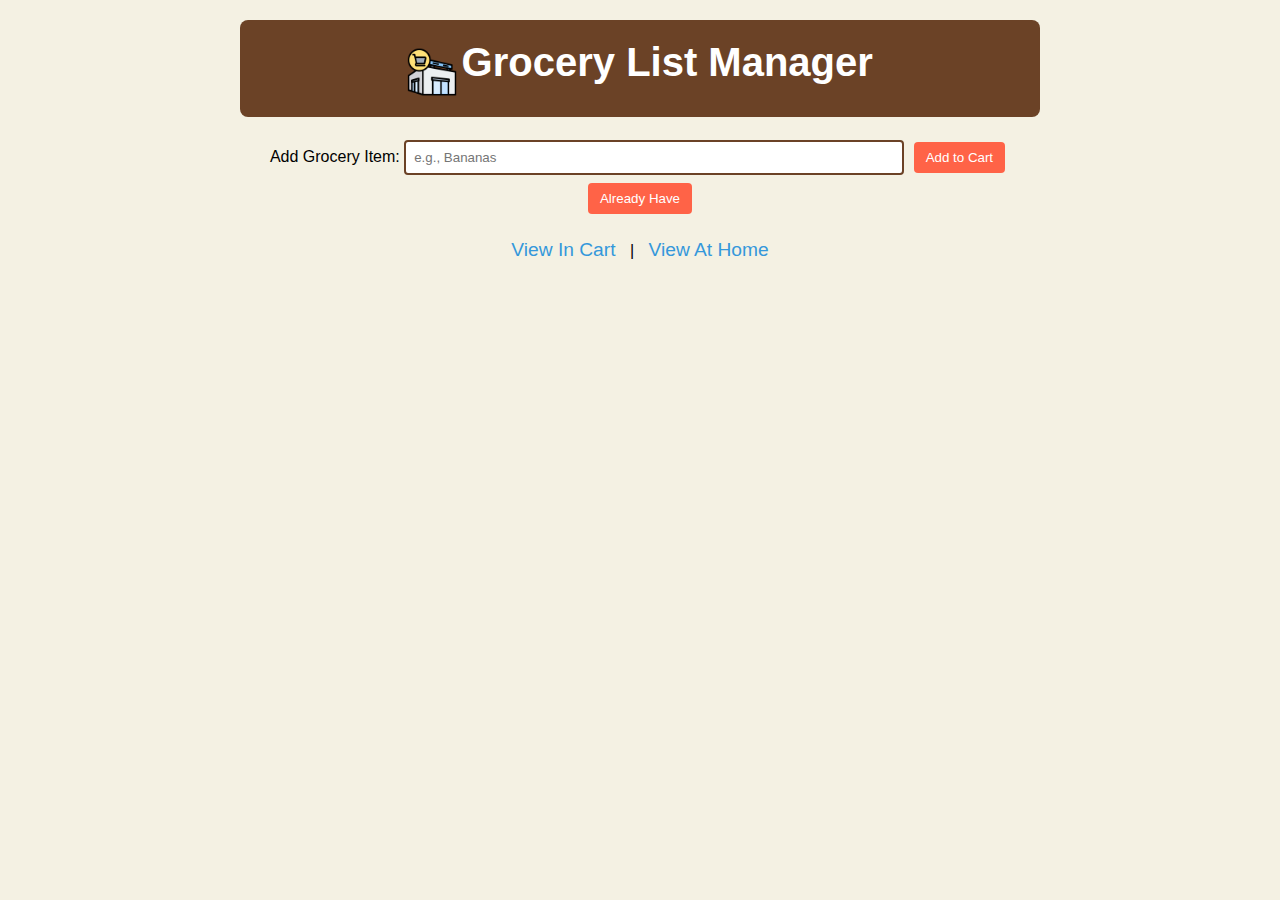
<file: 01-11-2024/index.html>
<!DOCTYPE html>
<html lang="en">
<head>
	<meta charset="ISO-8859-1">
	<meta name="viewport" content="width=device-width, initial-scale=1.0">
	<title>Grocery List Manager</title>
	<script src="https://code.jquery.com/jquery-2.1.3.min.js"></script>
	<script src="main.js"></script>
	<link rel="stylesheet" href="style.css">
</head>
<body>
	<header>
		<img src="supermaket.png" alt="Grocery Icon" class="icon">
		<h1>Grocery List Manager</h1>
	</header>
	<form id="shoppingForm">
		<label for="item">Add Grocery Item: </label>
		<input type="text" id="item" name="item" placeholder="e.g., Bananas">
		<button id="addNeed" type="submit" value="Need">Add to Cart</button>
		<button id="addHave" type="submit" value="Have">Already Have</button>
	</form>
	<div class="navigation">
		<a href="in-cart.html">View In Cart</a> | <a href="at-home.html">View At Home</a>
	</div>
</body>
</html>
</file>
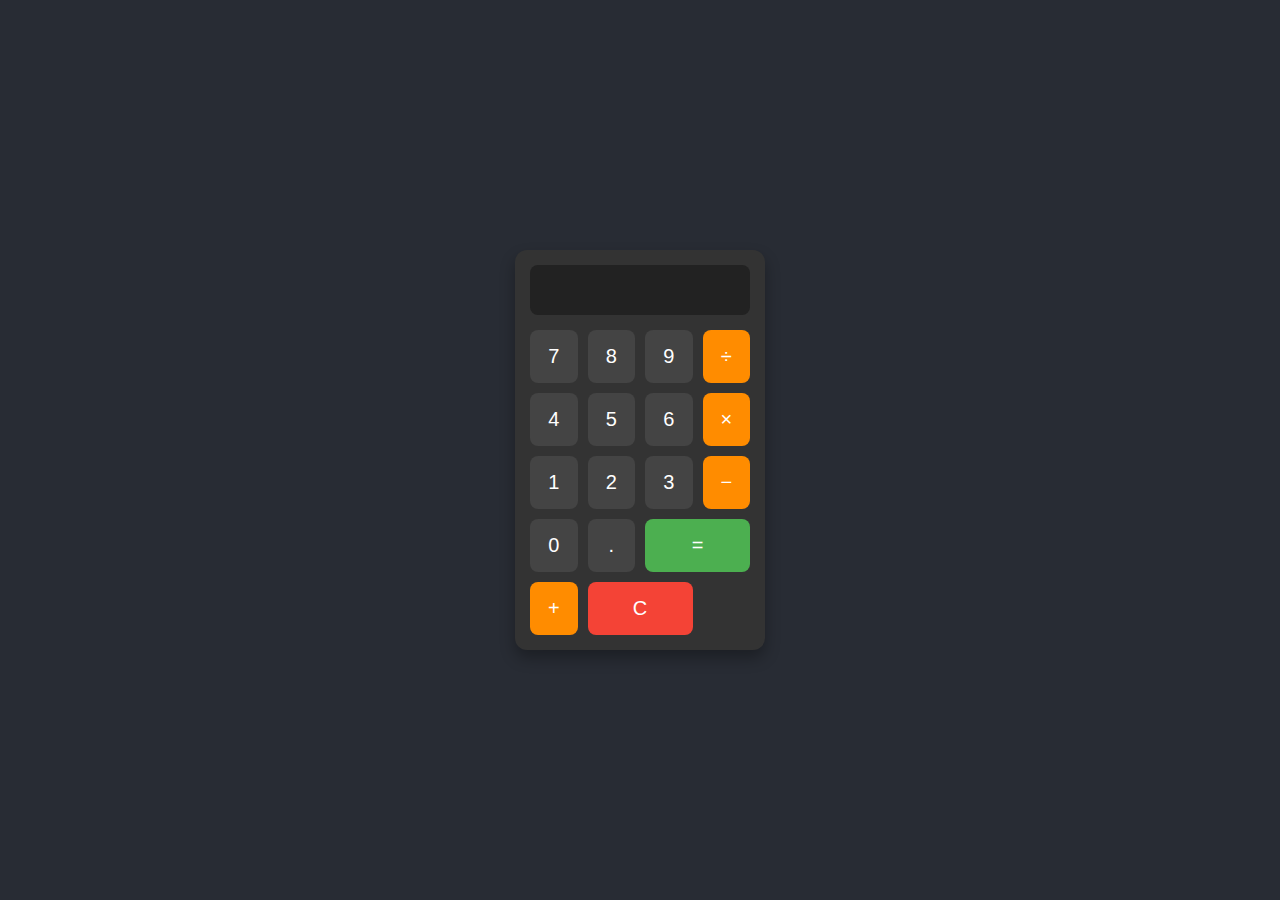
<file: 06-11-2024/index.html>
<!DOCTYPE html>
<html lang="en">
<head>
  <meta charset="UTF-8">
  <meta name="viewport" content="width=device-width, initial-scale=1.0">
  <title>Calculator</title>
  <link rel="stylesheet" href="style.css">
</head>
<body>
  <div class="calculator">
    <input type="text" id="display" disabled>
    <div class="buttons">
      <button onclick="appendToDisplay('7')">7</button>
      <button onclick="appendToDisplay('8')">8</button>
      <button onclick="appendToDisplay('9')">9</button>
      <button class="operator" onclick="appendToDisplay('/')">÷</button>
      <button onclick="appendToDisplay('4')">4</button>
      <button onclick="appendToDisplay('5')">5</button>
      <button onclick="appendToDisplay('6')">6</button>
      <button class="operator" onclick="appendToDisplay('*')">×</button>
      <button onclick="appendToDisplay('1')">1</button>
      <button onclick="appendToDisplay('2')">2</button>
      <button onclick="appendToDisplay('3')">3</button>
      <button class="operator" onclick="appendToDisplay('-')">−</button>
      <button onclick="appendToDisplay('0')">0</button>
      <button onclick="appendToDisplay('.')">.</button>
      <button class="equals" onclick="calculate()">=</button>
      <button class="operator" onclick="appendToDisplay('+')">+</button>
      <button class="clear" onclick="clearDisplay()">C</button>
    </div>
  </div>
  <script src="main.js"></script>
</body>
</html>
</file>
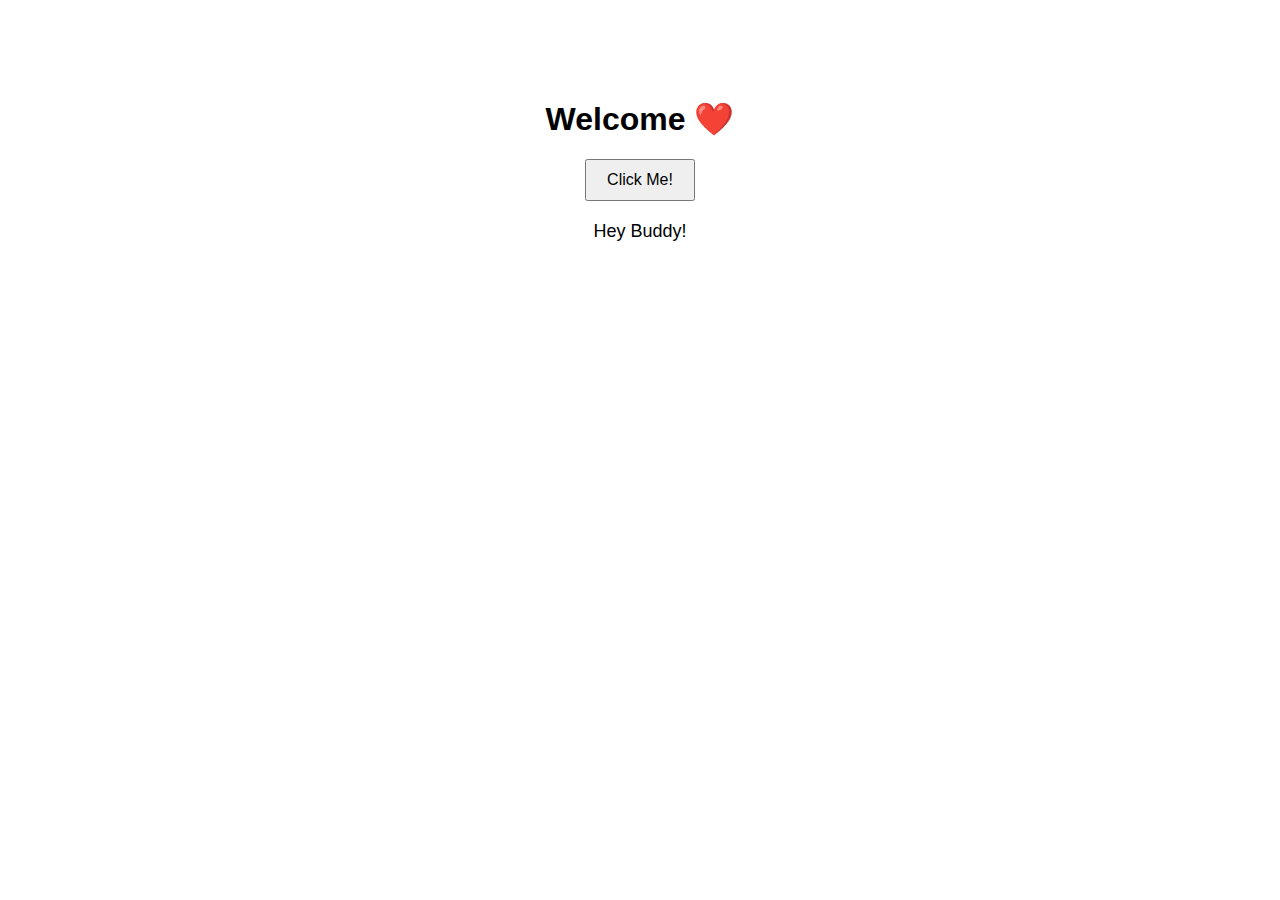
<file: 23-10-2024/index.html>
<!DOCTYPE html>
<html lang="en">
<head>
    <meta charset="UTF-8">
    <title>JS</title>
    <style>
        body 
        {
            font-family: Arial, sans-serif;
            text-align: center;
            margin-top: 100px;
        }
        button 
        {
            padding: 10px 20px;
            font-size: 16px;
            cursor: pointer;
        }
        p 
        {
            font-size: 18px;
            margin-top: 20px;
        }
    </style>
</head>
<body>

    <h1>Welcome ❤️</h1>
    <button onclick="changeText()">Click Me!</button>
    <p id="message">Hey Buddy!</p>

    <script>
        function changeText() 
        {
            document.getElementById("message").innerHTML = "You clicked the button!";
        }
    </script>

</body>
</html>
</file>
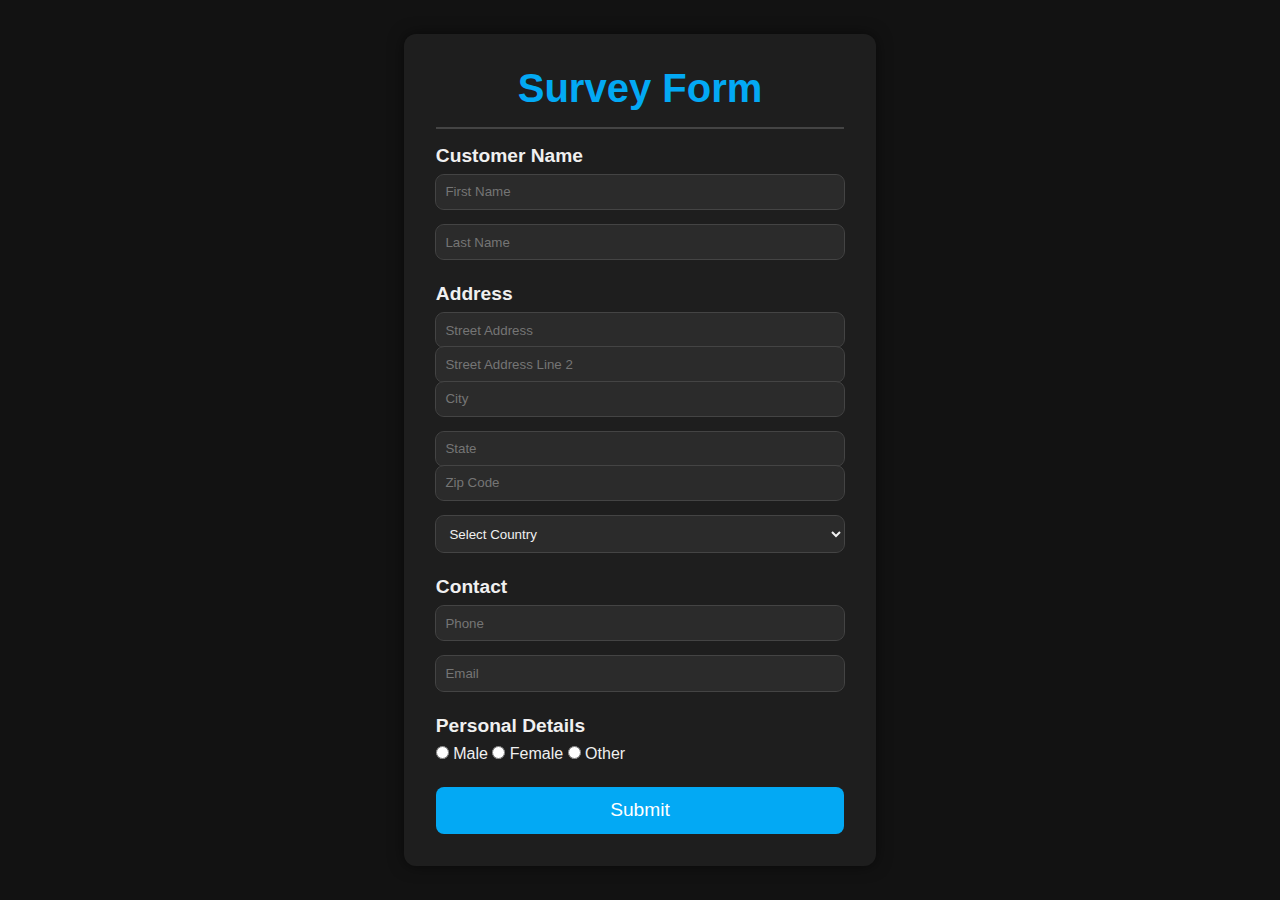
<file: 30-10-2024/index.html>
<!DOCTYPE html>
<html lang="en">
<head>
    <meta charset="UTF-8">
    <meta name="viewport" content="width=device-width, initial-scale=1.0">
    <title>Survey Form</title>
    <link rel="stylesheet" href="style.css">
</head>
<body>
    <div class="container">
        <h1 class="main-heading">Survey Form</h1>
        <hr>
        <form class="form-class" action="#" method="POST">
            <div class="form-control">
                <h3 class="field-head">Customer Name</h3>
                <div class="field-inputs">
                    <input type="text" class="form-control-input" id="first-name" name="first-name" placeholder="First Name" required>
                    <input type="text" class="form-control-input" id="last-name" name="last-name" placeholder="Last Name" required>
                </div>
            </div>

            <div class="form-control">
                <h3 class="field-head">Address</h3>
                <input type="text" class="form-control-input" id="street-address" name="address" placeholder="Street Address" required>
                <input type="text" class="form-control-input" id="street-address-2" name="street" placeholder="Street Address Line 2" required>
                <div class="field-inputs">
                    <input type="text" class="form-control-input" id="city-name" name="city" placeholder="City" required>
                    <input type="text" class="form-control-input" id="state-name" name="state" placeholder="State" required>
                </div>
                <div class="field-inputs">
                    <input type="number" class="form-control-input" id="zip-code" name="zip" placeholder="Zip Code" required>
                    <select class="form-control-input" name="country" required>
                        <option value="" disabled selected>Select Country</option>
                        <option value="Afghanistan">Afghanistan</option>
                        <option value="Albania">Albania</option>
                        <option value="Algeria">Algeria</option>
                        <option value="Andorra">Andorra</option>
                        <option value="Australia">Australia</option>
                    </select>
                </div>
            </div>

            <div class="form-control">
                <h3 class="field-head">Contact</h3>
                <div class="field-inputs">
                    <input type="tel" class="form-control-input" id="contact" name="contact" placeholder="Phone" required>
                    <input type="email" class="form-control-input" id="email" name="email" placeholder="Email" required>
                </div>
            </div>

            <div class="form-control">
                <h3 class="field-head">Personal Details</h3>
                <div class="input-div">
                    <label><input type="radio" id="male" name="gender" value="male" required> Male</label>
                    <label><input type="radio" id="female" name="gender" value="female" required> Female</label>
                    <label><input type="radio" id="other" name="gender" value="other" required> Other</label>
                </div>
            </div>

            <button type="submit">Submit</button>
        </form>
    </div>
</body>
</html>
</file>
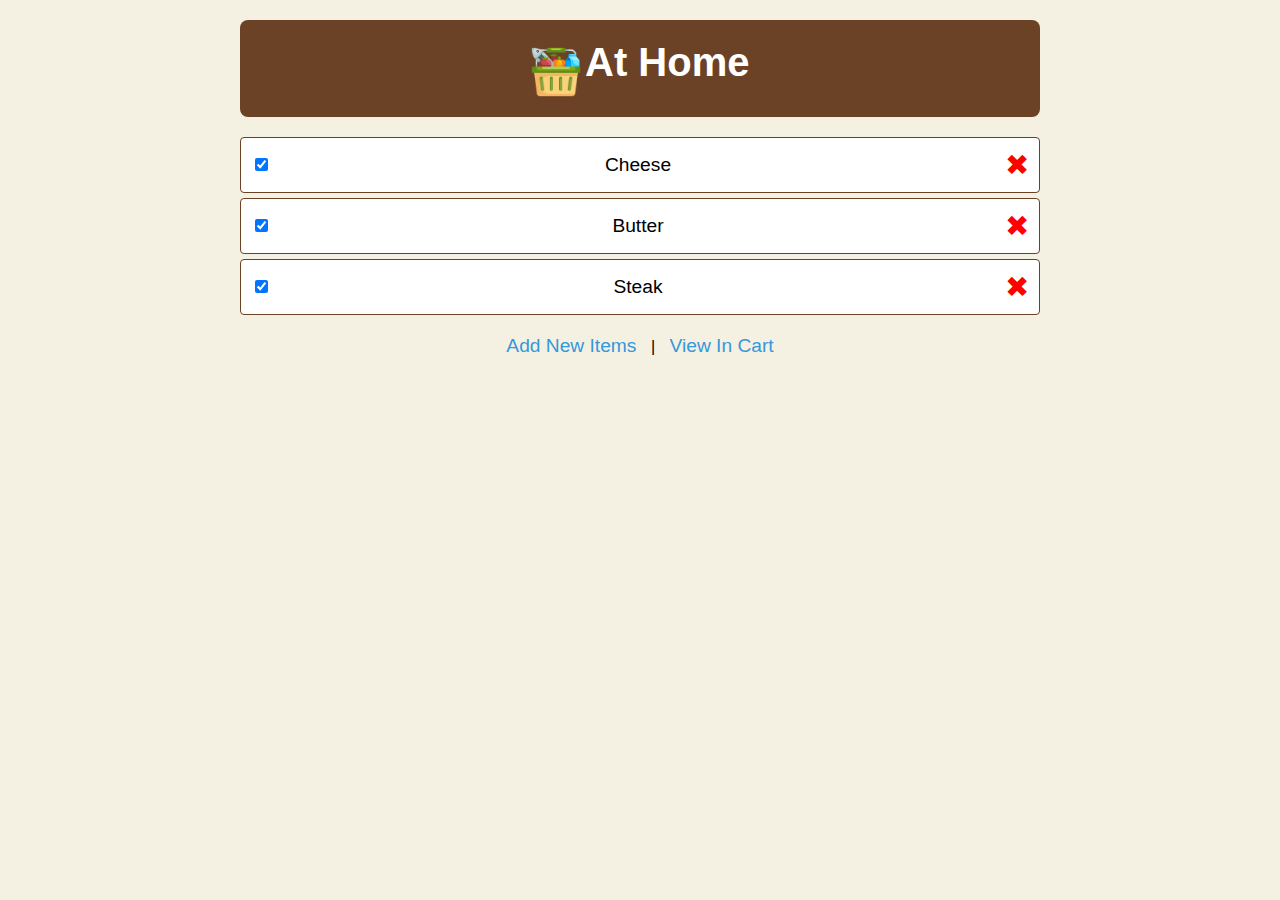
<file: 01-11-2024/at-home.html>
<!DOCTYPE html>
<html lang="en">
<head>
	<meta charset="ISO-8859-1">
	<meta name="viewport" content="width=device-width, initial-scale=1.0">
	<title>At Home Items</title>
	<script src="https://code.jquery.com/jquery-2.1.3.min.js"></script>
	<script src="main.js"></script>
	<link rel="stylesheet" href="style.css">
</head>
<body>
	<header>
		<img src="basket.png" alt="Basket Icon" class="icon">
		<h1>At Home</h1>
	</header>
	<ul id="haveList" class="list"></ul>
	<div class="navigation">
		<a href="index.html">Add New Items</a> | <a href="in-cart.html">View In Cart</a>
	</div>
</body>
</html>
</file>
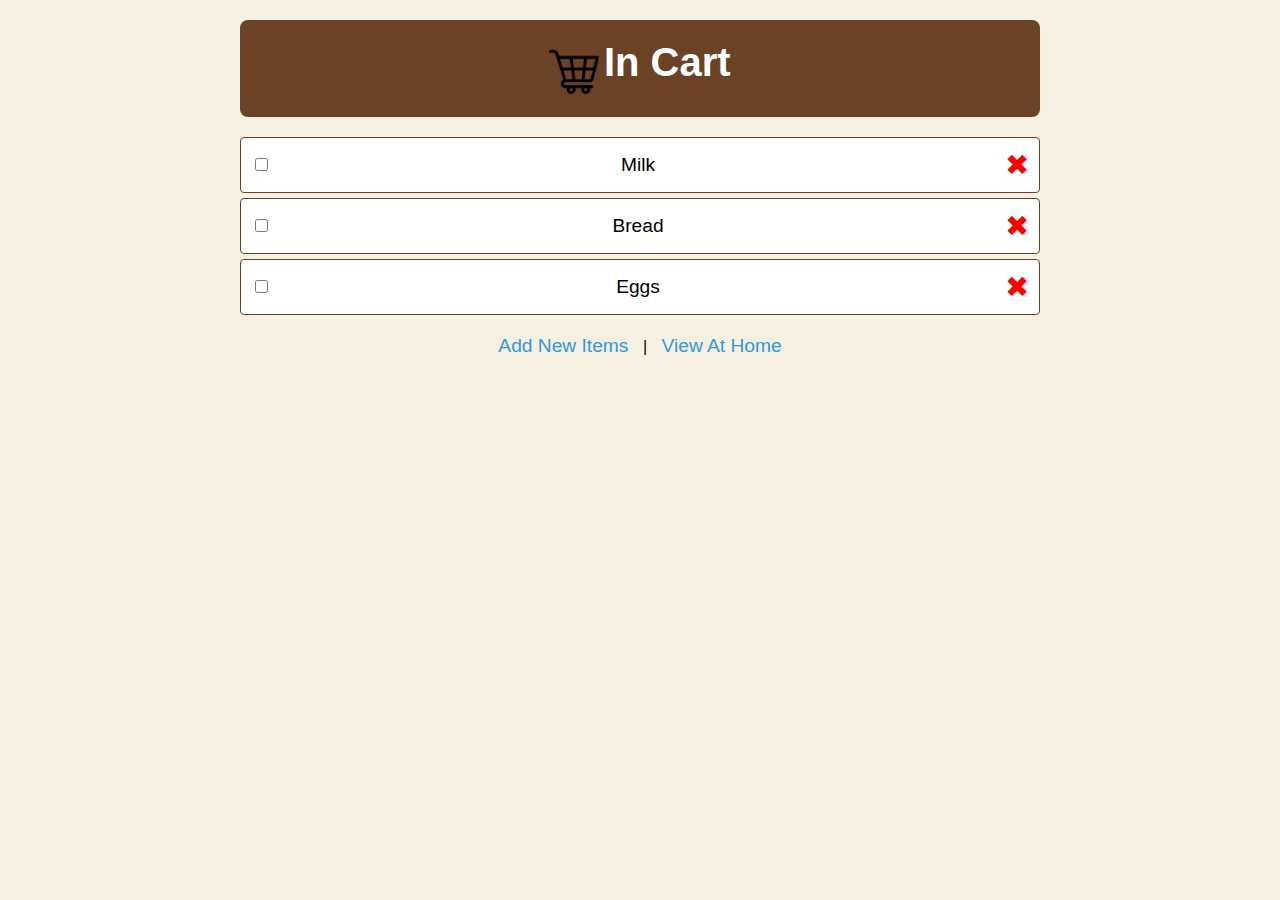
<file: 01-11-2024/in-cart.html>
<!DOCTYPE html>
<html lang="en">
<head>
	<meta charset="ISO-8859-1">
	<meta name="viewport" content="width=device-width, initial-scale=1.0">
	<title>In Cart Items</title>
	<script src="https://code.jquery.com/jquery-2.1.3.min.js"></script>
	<script src="main.js"></script>
	<link rel="stylesheet" href="style.css">
</head>
<body>
	<header>
		<img src="trolley.png" alt="Cart Icon" class="icon">
		<h1>In Cart</h1>
	</header>
	<ul id="needList" class="list"></ul>
	<div class="navigation">
		<a href="index.html">Add New Items</a> | <a href="at-home.html">View At Home</a>
	</div>
</body>
</html>
</file>
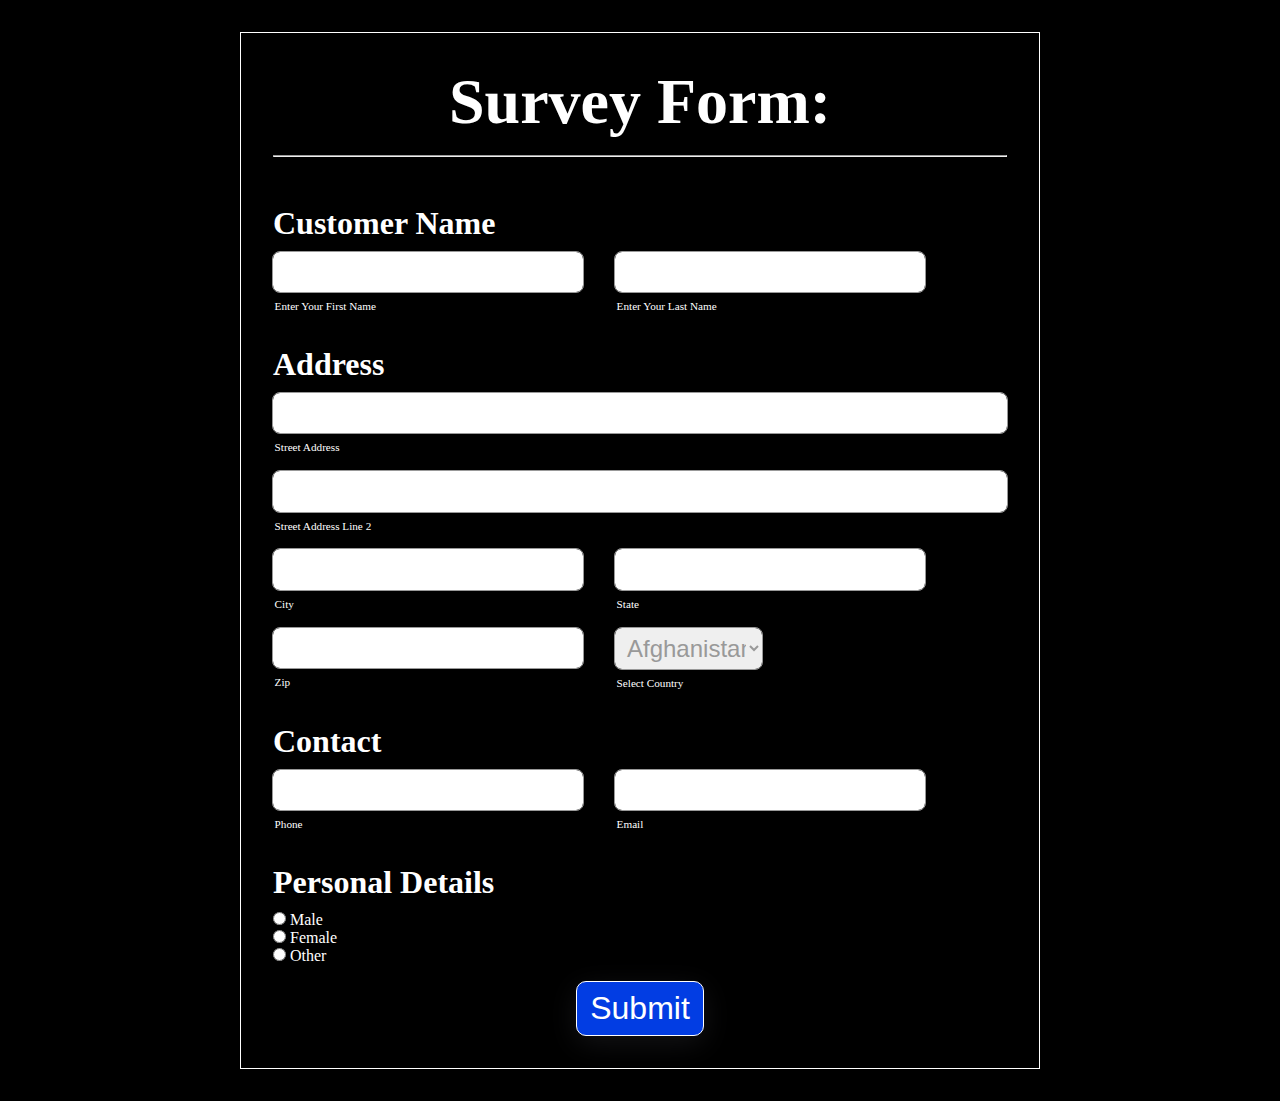
<file: 22-10-2024/learn.html>
<!DOCTYPE html>
<html lang="en">
<head>
    <meta charset="UTF-8">
    <meta name="viewport" content="width=device-width, initial-scale=1.0">
    <title>Survey Form</title>
    <link rel="stylesheet" href="learn.css">
</head>
<body>
    <div class="container">
        <h1 class="main-heading">Survey Form:</h1>
        <hr>
        <form class="form-class">
            <div class="form-control">
                <div class="heading-field">
                    <h3 class="field-head">Customer Name</h3>
                </div>
                <div class="field-inputs">
                    <div class="input-div">
                        <input type="text" class="form-control-input" id="first-name" name="first name" required>
                        <div id="first-name-help" class="help-text">Enter Your First Name</div>
                    </div>
                    <div class="input-div">
                        <input type="text" class="form-control-input" id="last-name" name="last name" required>
                        <div id="last-name-help" class="help-text">Enter Your Last Name</div>
                    </div>
                </div>
            </div>

            <div class="form-control">
                <div class="heading-field">
                    <h3 class="field-head">Address</h3>
                </div>
                <div class="input-div">
                    <input type="text" class="form-control-input" id="street-address" name="address" required>
                    <div id="street-address-help" class="help-text">Street Address</div>
                </div>
                <div class="input-div">
                    <input type="text" class="form-control-input" id="street-address-2" name="street" required>
                    <div id="street-address-2-help" class="help-text">Street Address Line 2</div>
                </div>
                <div class="field-inputs">
                    <div class="input-div">
                        <input type="text" class="form-control-input" id="city-name" name="city" required>
                        <div id="city-help" class="help-text">City</div>
                    </div>
                    <div class="input-div">
                        <input type="text" class="form-control-input" id="state-name" name="state" required>
                        <div id="state-name-help" class="help-text">State</div>
                    </div>
                </div>
                <div class="field-inputs">
                    <div class="input-div">
                        <input type="number" class="form-control-input" id="zip-code" name="zip" required>
                        <div id="zip-code-help" class="help-text">Zip</div>
                    </div>
                    <div class="input-div">
                        <select class="form-control-input" name="country" required>
                            <option value="Afghanistan">Afghanistan</option>
                            <option value="Albania">Albania</option>
                            <option value="Algeria">Algeria</option>
                            <option value="Andorra">Andorra</option>
                            <option value="Australia">Australia</option>
                        </select>
                        <div id="country-help" class="help-text">Select Country</div>
                    </div>
                </div>
            </div>

            <div class="form-control">
                <div class="heading-field">
                    <h3 class="field-head">Contact</h3>
                </div>
                <div class="field-inputs">
                    <div class="input-div">
                        <input type="tel" class="form-control-input" id="contact" name="contact" required>
                        <div id="tel-name-help" class="help-text">Phone</div>
                    </div>
                    <div class="input-div">
                        <input type="email" class="form-control-input" id="email" name="email" required>
                        <div id="last-name-help" class="help-text">Email</div>
                    </div>
                </div>
            </div>

            <div class="form-control">
                <div class="heading-field">
                    <h3 class="field-head">Personal Details</h3>
                </div>
                <div class="field-inputs">
                    <div class="input-div">
                        <input type="radio" id="male" name="gender" value="male">
                        <label for="male">Male</label><br>
                        <input type="radio" id="female" name="gender" value="female">
                        <label for="female">Female</label><br>
                        <input type="radio" id="other" name="gender" value="other">
                        <label for="other">Other</label><br>
                    </div>
                </div>
            </div>

            <button type="submit">Submit</button>
        </form>
    </div>
</body>
</html>
</file>
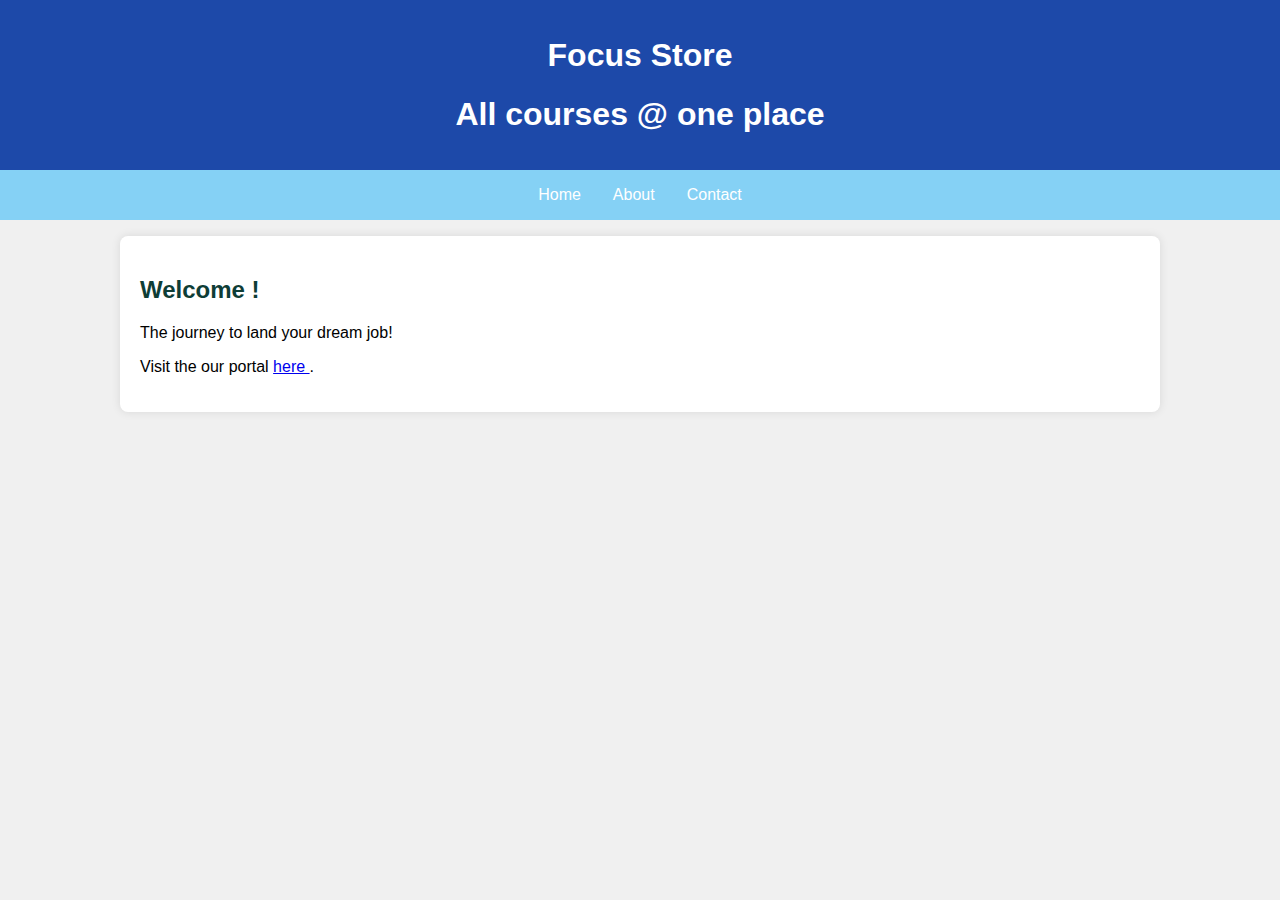
<file: 24-10-2024/js.html>
<!DOCTYPE html>
<html lang="en">

<head>
	<meta charset="UTF-8">
	<meta name="viewport" content=
"width=device-width, initial-scale=1.0">
	<link rel="stylesheet" href="js.css">
	<title>Focus Store</title>
</head>

<body>
	<div id="app">
		<header>
			<h1>
				Focus Store
			</h1>
			<h1>
				All courses @ one place
			</h1>
		</header>
		<nav>
			<ul>
				<li>
					<a href="#" onclick=
					"changeContent('home')">
						Home
					</a>
				</li>
				<li>
					<a href="#" onclick=
					"changeContent('about')">
						About
					</a>
				</li>
				<li>
					<a href="#" onclick=
					"changeContent('contact')">
						Contact
					</a>
				</li>
			</ul>
		</nav>
		<main>
			<div id="content">
				<h2>Welcome !</h2>
				<p>
					The journey to land your dream job!
				</p>
				<p>
					Visit the our portal
					<a href="https://www.faceprep.in/" target="_blank">
						here
					</a>.
				</p>
			</div>
		</main>
	</div>
	<script src="main.js"></script>
</body>

</html>
</file>
<file: 01-11-2024/style.css>
body {
    background-color: #f4f1e3;
    font-family: 'Verdana', sans-serif;
    max-width: 800px;
    margin: 0 auto;
    padding: 20px;
}

header {
    text-align: center;
    background-color: #6b4226;
    color: #fff;
    padding: 20px;
    margin-bottom: 20px;
    border-radius: 8px;
}

.icon {
    width: 50px;
    vertical-align: middle;
}

h1 {
    font-size: 2.5em;
    margin: 0;
    display: inline;
}

form {
    text-align: center;
    margin-bottom: 20px;
}

input[type="text"] {
    padding: 8px;
    width: 60%;
    border: 2px solid #6b4226;
    border-radius: 4px;
}

button {
    padding: 8px 12px;
    background-color: #ff6347;
    color: white;
    border: none;
    border-radius: 4px;
    cursor: pointer;
    margin: 5px;
}

button:hover {
    background-color: #ff856b;
}

.navigation {
    text-align: center;
    margin-top: 20px;
}

.navigation a {
    color: #3498db;
    text-decoration: none;
    font-size: 1.2em;
    margin: 0 10px;
}

.navigation a:hover {
    text-decoration: underline;
}

.list {
    list-style-type: none;
    padding: 0;
}

.list li {
    background-color: #fff;
    border: 1px solid #6b4226;
    margin: 5px 0;
    padding: 10px;
    font-size: 1.2em;
    display: flex;
    justify-content: space-between;
    align-items: center;
    border-radius: 4px;
}

.list li a {
    color: red;
    text-decoration: none;
    font-size: 1.5em;
}

.list li a:hover {
    color: darkred;
}
</file>
<file: 06-11-2024/style.css>
* {
    box-sizing: border-box;
  }
  
  body {
    display: flex;
    justify-content: center;
    align-items: center;
    height: 100vh;
    margin: 0;
    background-color: #282c34;
    font-family: 'Arial', sans-serif;
  }
  
  .calculator {
    width: 250px;
    padding: 15px;
    background-color: #333;
    border-radius: 12px;
    box-shadow: 0 8px 15px rgba(0, 0, 0, 0.3);
  }
  
  #display {
    width: 100%;
    height: 50px;
    text-align: right;
    font-size: 24px;
    padding: 10px;
    border: none;
    border-radius: 8px;
    background-color: #222;
    color: #fff;
    margin-bottom: 15px;
  }
  
  .buttons {
    display: grid;
    grid-template-columns: repeat(4, 1fr);
    gap: 10px;
  }
  
  button {
    padding: 15px;
    font-size: 20px;
    border: none;
    border-radius: 8px;
    background-color: #444;
    color: #fff;
    cursor: pointer;
    transition: background-color 0.2s, transform 0.1s;
  }
  
  button:active {
    transform: scale(0.95);
  }
  
  button:hover {
    background-color: #555;
  }
  
  .operator {
    background-color: #ff8c00;
  }
  
  .operator:hover {
    background-color: #ffa500;
  }
  
  .equals {
    background-color: #4caf50;
    grid-column: span 2;
  }
  
  .equals:hover {
    background-color: #45a049;
  }
  
  .clear {
    background-color: #f44336;
    grid-column: span 2;
  }
  
  .clear:hover {
    background-color: #e53935;
  }
</file>
<file: 30-10-2024/style.css>
* {
    margin: 0;
    padding: 0;
    box-sizing: border-box;
}

body {
    font-family: 'Arial', sans-serif;
    background-color: #121212;
    color: #f0f0f0;
    display: flex;
    justify-content: center;
    align-items: center;
    min-height: 100vh;
}

.container {
    max-width: 40rem;
    padding: 2rem;
    border-radius: 12px;
    background-color: #1e1e1e;
    box-shadow: 0 0 15px rgba(0, 0, 0, 0.5);
}

.main-heading {
    font-size: 2.5rem;
    text-align: center;
    margin-bottom: 1rem;
    color: #03a9f4;
}

hr {
    margin: 1rem 0;
    border: 1px solid #444;
}

.form-class {
    margin-top: 1rem;
}

.form-control {
    margin-bottom: 1.5rem;
}

.field-head {
    font-size: 1.2rem;
    margin-bottom: 0.5rem;
}

.field-inputs {
    display: flex;
    gap: 1rem;
    flex-wrap: wrap;
}

.input-div {
    margin-bottom: 1rem;
}

.form-control-input {
    width: 100%;
    padding: 0.6rem;
    border: none;
    border-radius: 8px;
    background-color: #2b2b2b;
    color: #f0f0f0;
    outline: 1px solid #444;
    transition: outline 0.3s;
}

.form-control-input:focus {
    outline: 2px solid #03a9f4;
    background-color: #333;
}

select.form-control-input {
    cursor: pointer;
}

button {
    display: block;
    width: 100%;
    padding: 0.8rem;
    margin-top: 1rem;
    font-size: 1.2rem;
    background-color: #03a9f4;
    color: #fff;
    border: none;
    border-radius: 8px;
    cursor: pointer;
    transition: background-color 0.3s;
}

button:hover {
    background-color: #0288d1;
}
</file>
<file: 22-10-2024/learn.css>
* {
    margin: 0px;
    padding: 0px;
    box-sizing: border-box;
  }
  
  body {
    font-family: Georgia, "Times New Roman", Times, serif;
    color: white;
    background-color: black;
  }
  
  .container {
    max-width: 50rem;
    margin: 2rem auto;
    padding: 0px 2rem;
    border: 1px solid;
  }
  
  .main-heading {
    font-size: 4rem;
    margin: 2rem 0rem 1rem;
    color: white;
    text-align: center;
  }
  
  .form-class {
    margin: 2rem 0px;
  }
  
  .form-control {
    display: flex;
    flex-direction: column;
  }
  
  .heading-field {
    margin: 1rem 0px 0.6rem;
  }
  
  .field-head {
    font-size: 2rem;
  }
  
  .input-div {
    margin-bottom: 1rem;
  }
  
  .field-inputs {
    display: flex;
    flex-wrap: wrap;
    gap: 2rem;
  }
  
  .form-control-input {
    font-size: 1.5rem;
    padding: 0.4rem 0px;
    text-indent: 0.5rem;
    border: none;
    outline: 1px solid #999;
    border-radius: 7px;
    width: 100%;
    color: #999;
  }
  option {
    color: #999;
  }
  .radio {
    outline: none;
  }
  
  .form-control-input:focus {
    color: #212529;
    background-color: #fff;
    border-color: #86b7fe;
    outline: 0;
    box-shadow: 0 0 0 0.25rem rgb(13 110 253 / 25%);
  }
  
  .help-text {
    font-size: 0.7rem;
    margin-top: 0.4rem;
    padding: 0.1rem;
  }
  
  button {
    font-size: 2rem;
    margin: 0px auto;
    display: block;
    color: wite;
    padding: 0.5rem 0.8rem;
    border: 1px solid white;
    background-color: #023de3;
    color: white;
    border-radius: 10px;
    box-shadow: 1px #0000;
    box-shadow: rgb(100 100 111 / 20%) 0px 7px 29px 0px;
  }
</file>
<file: 24-10-2024/js.css>
/* style.css */

body {
	font-family:
'Segoe UI', Tahoma, Geneva, Verdana, sans-serif;
	margin: 0;
	padding: 0;
	background-color: #f0f0f0;
}

#app {
	display: flex;
	flex-direction: column;
	min-height: 100vh;
}

header {
	background-color: rgb(29, 73, 169);
	color: white;
	text-align: center;
	padding: 1em;
}

nav {
	background-color: #85d1f5;
}

nav ul {
	list-style-type: none;
	margin: 0;
	padding: 0;
	display: flex;
	justify-content: center;
}

nav li {
	margin: 0;
}

nav a {
	text-decoration: none;
	color: #fff;
	padding: 1em;
	display: block;
	transition: background-color 0.3s ease;
}

nav a:hover {
	background-color: #0e3d36;
}

main {
	flex: 1;
	padding: 1em;
}

#content {
	max-width: 1000px;
	margin: 0 auto;
	background-color: #fff;
	padding: 20px;
	border-radius: 8px;
	box-shadow:
0 0 10px rgba(0, 0, 0, 0.1);
}

#content h2 {
	color: #0e3d36;
}

#content img {
	width: 400px;
	height: auto;
	margin: 0 auto;
	display: block;
	border-radius: 10px;
	box-shadow: 
2px 2px 5px rgba(0, 0, 0, 0.2);
	border: 3px solid #0e3d36;
}

form {
	max-width: 400px;
	margin: 20px auto;
	padding: 20px;
	background-color: #35d0de;
	border-radius: 8px;
	box-shadow: 
0 0 10px rgba(0, 0, 0, 0.1);
}

form label {
	display: block;
	margin-bottom: 8px;
}

form input,
form textarea {
	width: 100%;
	padding: 8px;
	margin-bottom: 16px;
	box-sizing: border-box;
	border: 1px solid #b427e8;
	border-radius: 4px;
}

form button {
	background-color: #4196b5;
	color: #fff;
	padding: 10px;
	border: none;
	border-radius: 4px;
	cursor: pointer;
	transition: 
background-color 0.3s ease;
}

form button:hover {
	background-color: #729ae4;
}
</file>
